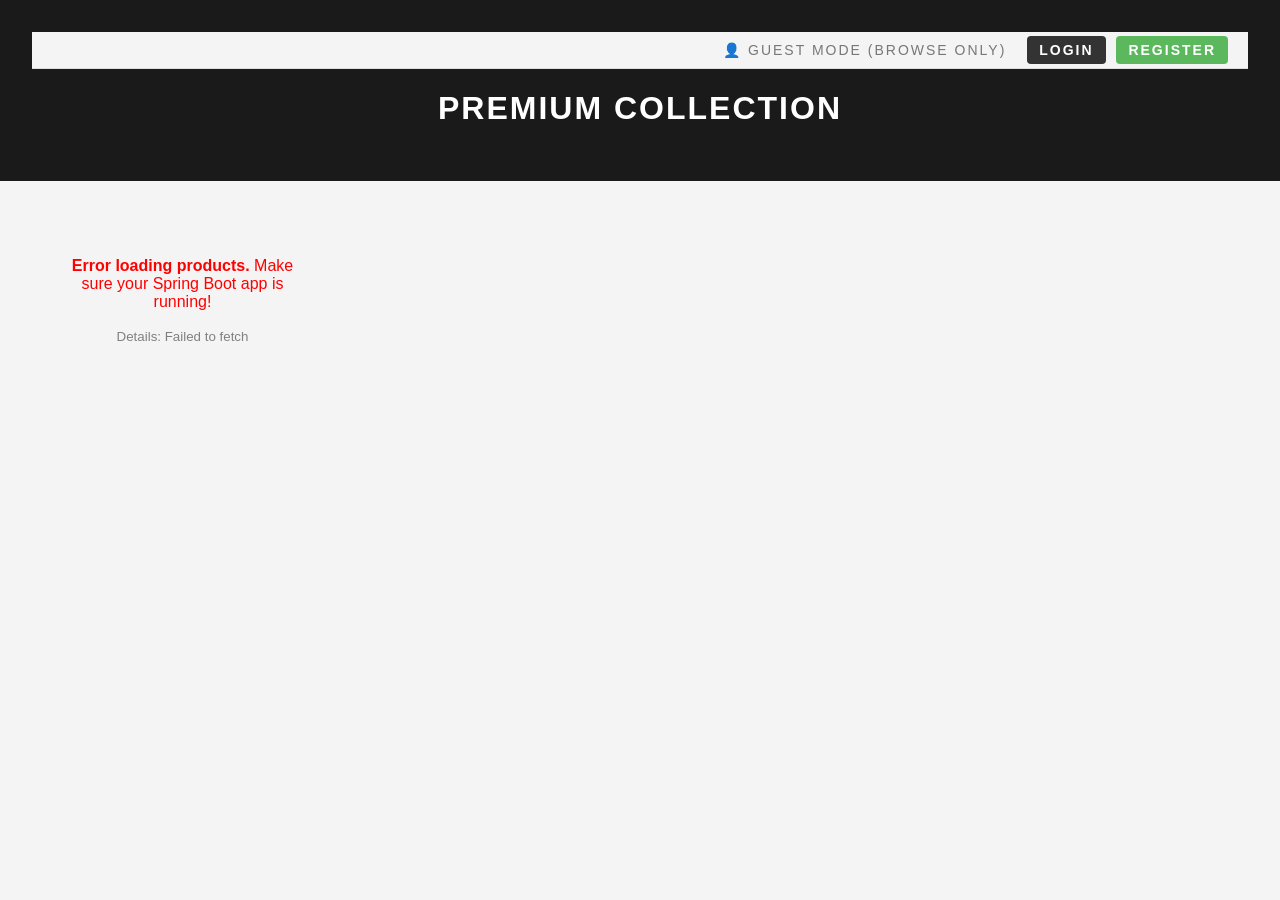
<file: EcommerceApi/src/main/resources/static/index.html>
<!DOCTYPE html>
<html lang="en">
<head>
    <meta charset="UTF-8">
    <title>My Clothing & Shoes Shop</title>
    <link rel="stylesheet" href="style.css">
</head>
<body>
<header>
    <h1>Premium Collection</h1>
</header>

<div id="product-container" class="product-grid"></div>

<script src="script.js"></script>
</body>
</html>
</file>
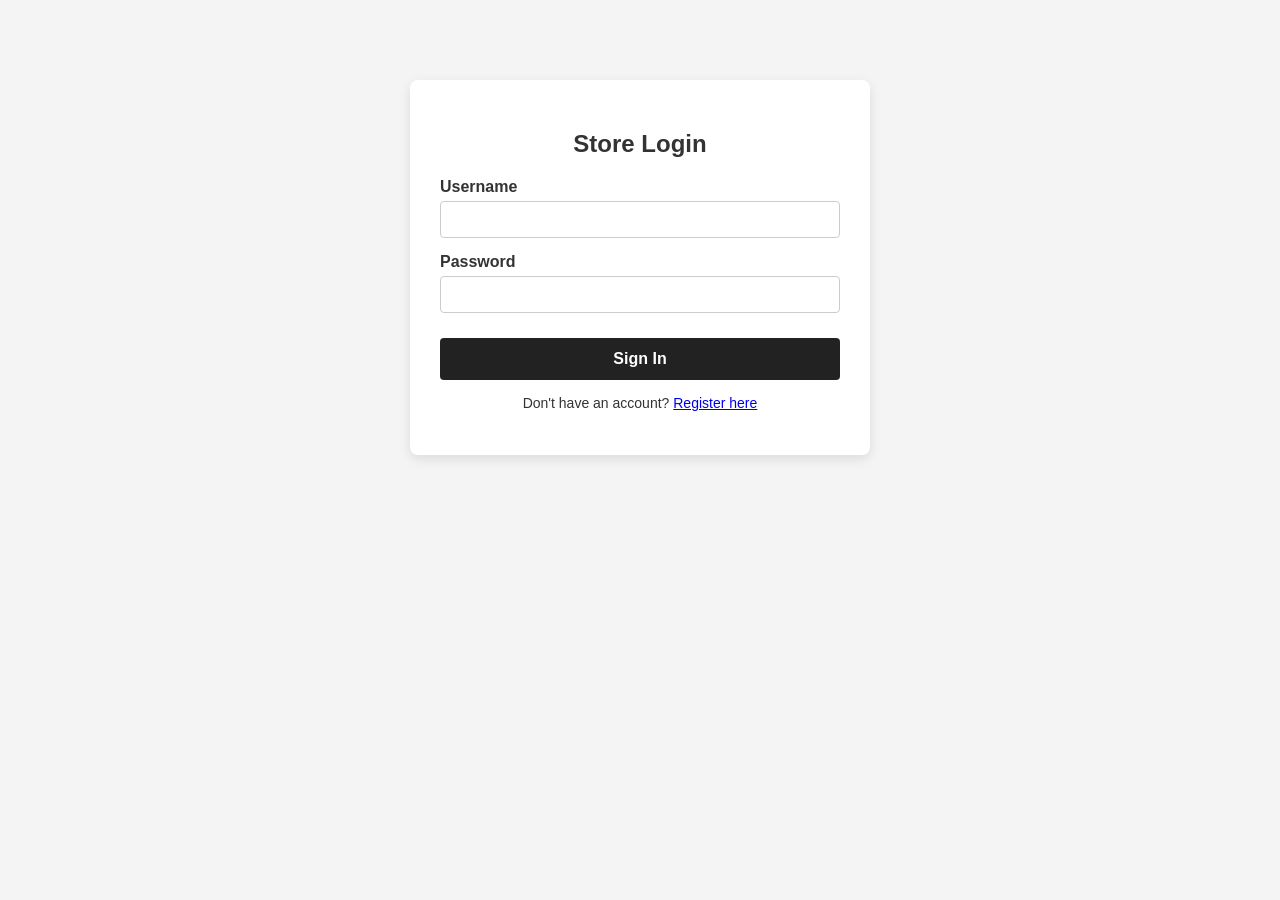
<file: EcommerceApi/src/main/resources/static/login.html>
<!DOCTYPE html>
<html lang="en">
<head>
    <meta charset="UTF-8">
    <meta name="viewport" content="width=device-width, initial-scale=1.0">
    <title>Login - Shoe Store</title>
    <link rel="stylesheet" href="style.css">
    <style>
        .auth-container { max-width: 400px; margin: 80px auto; padding: 30px; background: #fff; box-shadow: 0 4px 12px rgba(0,0,0,0.1); border-radius: 8px; text-align: center; }
        .auth-container h2 { margin-bottom: 20px; font-family: sans-serif; color: #333; }
        .form-group { margin-bottom: 15px; text-align: left; }
        .form-group label { display: block; margin-bottom: 5px; font-weight: bold; }
        .form-group input { width: 100%; padding: 10px; border: 1px solid #ccc; border-radius: 4px; box-sizing: border-box; }
        .auth-btn { width: 100%; padding: 12px; background: #222; color: white; border: none; border-radius: 4px; cursor: pointer; font-size: 16px; margin-top: 10px; }
        .auth-btn:hover { background: #444; }
        .message { margin-top: 15px; font-size: 14px; color: red; }
    </style>
</head>
<body>
<div class="auth-container">
    <h2>Store Login</h2>

    <form id="loginForm">
        <div class="form-group">
            <label>Username</label>
            <input type="text" id="username" name="username" required>
        </div>
        <div class="form-group">
            <label>Password</label>
            <input type="password" id="password" name="password" required>
        </div>
        <button type="submit" class="auth-btn">Sign In</button>
    </form>

    <p id="message" class="message"></p>

    <p style="margin-top: 15px; font-size: 14px;">Don't have an account? <a href="register.html">Register here</a></p>
</div>

<script>
    // Helper function para basahin ang XSRF-TOKEN cookie na ibibigay ng Spring Security
    function getCookie(name) {
        let cookieValue = null;
        if (document.cookie && document.cookie !== '') {
            const cookies = document.cookie.split(';');
            for (let i = 0; i < cookies.length; i++) {
                const cookie = cookies[i].trim();
                if (cookie.substring(0, name.length + 1) === (name + '=')) {
                    cookieValue = decodeURIComponent(cookie.substring(name.length + 1));
                    break;
                }
            }
        }
        return cookieValue;
    }

    document.getElementById('loginForm').addEventListener('submit', async function(e) {
        e.preventDefault(); // Harangin ang default form redirect

        const messageElement = document.getElementById('message');
        messageElement.textContent = "";

        try {
            // 1. Ayon sa Task 6: Gumawa ng GET request muna para ma-retrieve ang CSRF cookie
            await fetch('http://localhost:8080/login', { method: 'GET' });

            const csrfToken = getCookie('XSRF-TOKEN'); // Kunin ang bagong token mula sa cookie storage

            // I-package ang login data gamit ang URLSearchParams para sa standard form content-type
            const formData = new URLSearchParams();
            formData.append('username', document.getElementById('username').value);
            formData.append('password', document.getElementById('password').value);

            // 2. I-POST ang credentials kasama ang required CSRF header token
            const response = await fetch('http://localhost:8080/login', {
                method: 'POST',
                headers: {
                    'Content-Type': 'application/x-www-form-urlencoded',
                    'X-XSRF-TOKEN': csrfToken // Napakahalagang header security line!
                },
                body: formData.toString()
            });

            if (response.redirected || response.ok) {
                // Pag pumasok, dalahin sa home page ng sapatos
                window.location.href = 'index.html';
            } else {
                messageElement.textContent = "Invalid username or password.";
            }
        } catch (error) {
            messageElement.textContent = "An error occurred. Make sure your backend server is running.";
            console.error("Fetch integration error:", error);
        }
    });
</script>
</body>
</html>
</file>
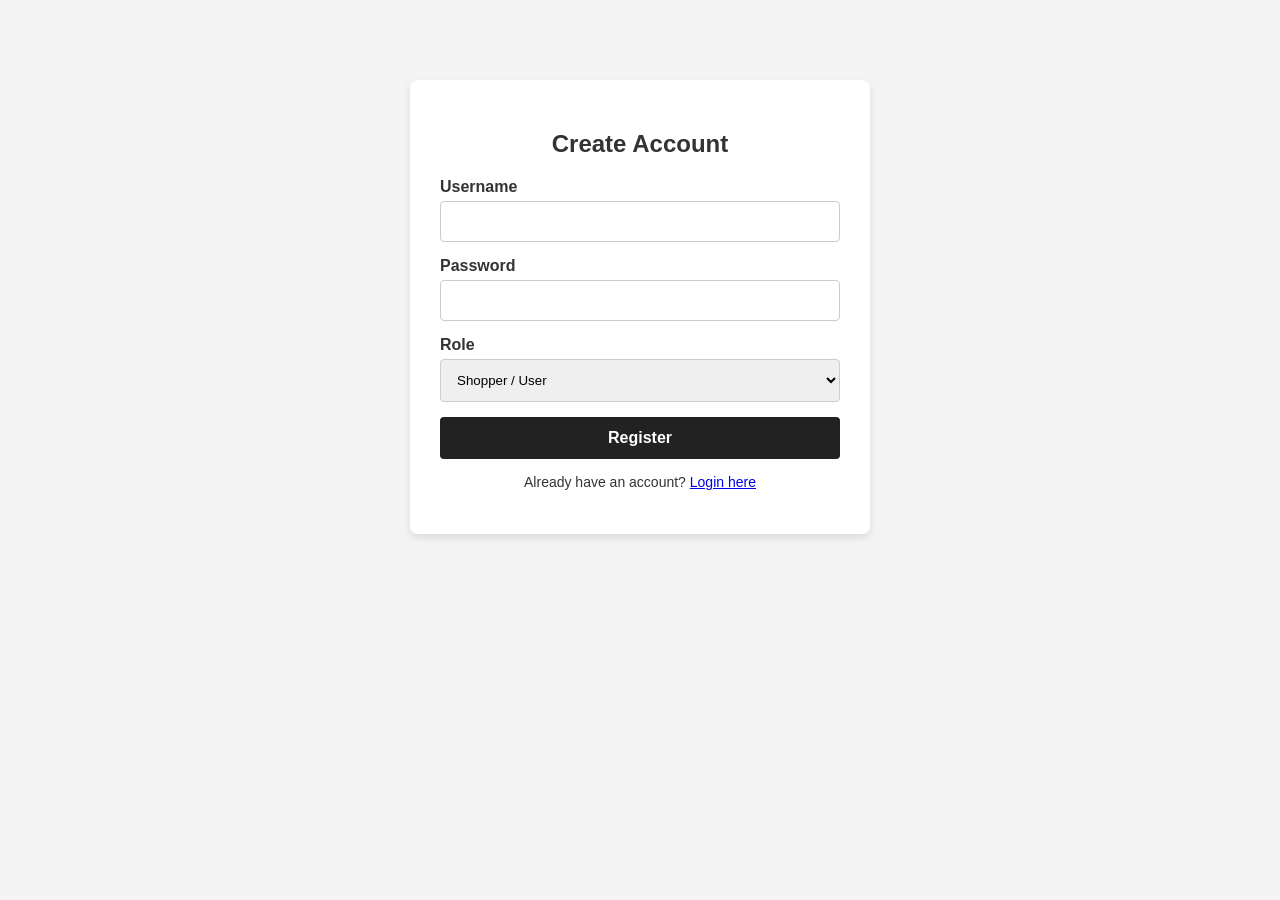
<file: EcommerceApi/src/main/resources/static/register.html>
<!DOCTYPE html>
<html lang="en">
<head>
    <meta charset="UTF-8">
    <meta name="viewport" content="width=device-width, initial-scale=1.0">
    <title>Sign Up - Shoe Store</title>
    <link rel="stylesheet" href="style.css">
    <style>
        .auth-container { max-width: 400px; margin: 80px auto; padding: 30px; background: #fff; box-shadow: 0 4px 8px rgba(0,0,0,0.1); border-radius: 8px; text-align: center; }
        .auth-container h2 { margin-bottom: 20px; font-family: sans-serif; color: #333; }
        .form-group { margin-bottom: 15px; text-align: left; }
        .form-group label { display: block; margin-bottom: 5px; font-weight: bold; }
        .form-group input, .form-group select { width: 100%; padding: 12px; border: 1px solid #ccc; border-radius: 4px; box-sizing: border-box; }
        .auth-btn { width: 100%; padding: 12px; background: #222; color: white; border: none; border-radius: 4px; cursor: pointer; font-size: 16px; font-weight: bold; }
        .auth-btn:hover { background: #444; }
        .message { margin-top: 15px; font-size: 14px; font-weight: bold; }
        .success { color: green; }
        .error { color: red; }
    </style>
</head>
<body>
<div class="auth-container">
    <h2>Create Account</h2>
    <form id="register-form">
        <div class="form-group">
            <label>Username</label>
            <input type="text" id="reg-username" required>
        </div>
        <div class="form-group">
            <label>Password</label>
            <input type="password" id="reg-password" required>
        </div>
        <div class="form-group">
            <label>Role</label>
            <select id="reg-role">
                <option value="ROLE_USER">Shopper / User</option>
                <option value="ROLE_ADMIN">Admin / Seller</option>
            </select>
        </div>
        <button type="submit" class="auth-btn">Register</button>
    </form>
    <div id="reg-message" class="message"></div>
    <p style="margin-top: 15px; font-size: 14px;">Already have an account? <a href="login.html">Login here</a></p>
</div>

<script src="auth-register.js"></script>
</body>
</html>
</file>
<file: EcommerceApi/src/main/resources/static/style.css>
body {
    font-family: 'Segoe UI', Tahoma, Geneva, Verdana, sans-serif;
    margin: 0;
    padding: 0;
    background-color: #f4f4f4;
    color: #333;
}

header {
    background-color: #1a1a1a;
    color: white;
    padding: 2rem;
    text-align: center;
    text-transform: uppercase;
    letter-spacing: 2px;
}

.product-grid {
    display: grid;
    grid-template-columns: repeat(auto-fill, minmax(280px, 1fr));
    gap: 20px;
    padding: 40px;
    max-width: 1200px;
    margin: 0 auto;
}

.product-card {
    background: white;
    border-radius: 8px;
    box-shadow: 0 4px 15px rgba(0,0,0,0.1);
    padding: 20px;
    text-align: center;
    transition: transform 0.3s;
}

.product-card:hover {
    transform: translateY(-5px);
}

.product-card img {
    max-width: 100%;
    height: 200px;
    object-fit: cover;
    border-radius: 5px;
}

.category {
    color: #888;
    font-size: 0.9rem;
    text-transform: uppercase;
}

.price {
    font-size: 1.25rem;
    font-weight: bold;
    color: #e67e22;
    margin: 10px 0;
}

button {
    background-color: #3498db;
    color: white;
    border: none;
    padding: 10px 20px;
    border-radius: 4px;
    cursor: pointer;
    font-weight: bold;
}

button:hover {
    background-color: #2980b9;
}
</file>
